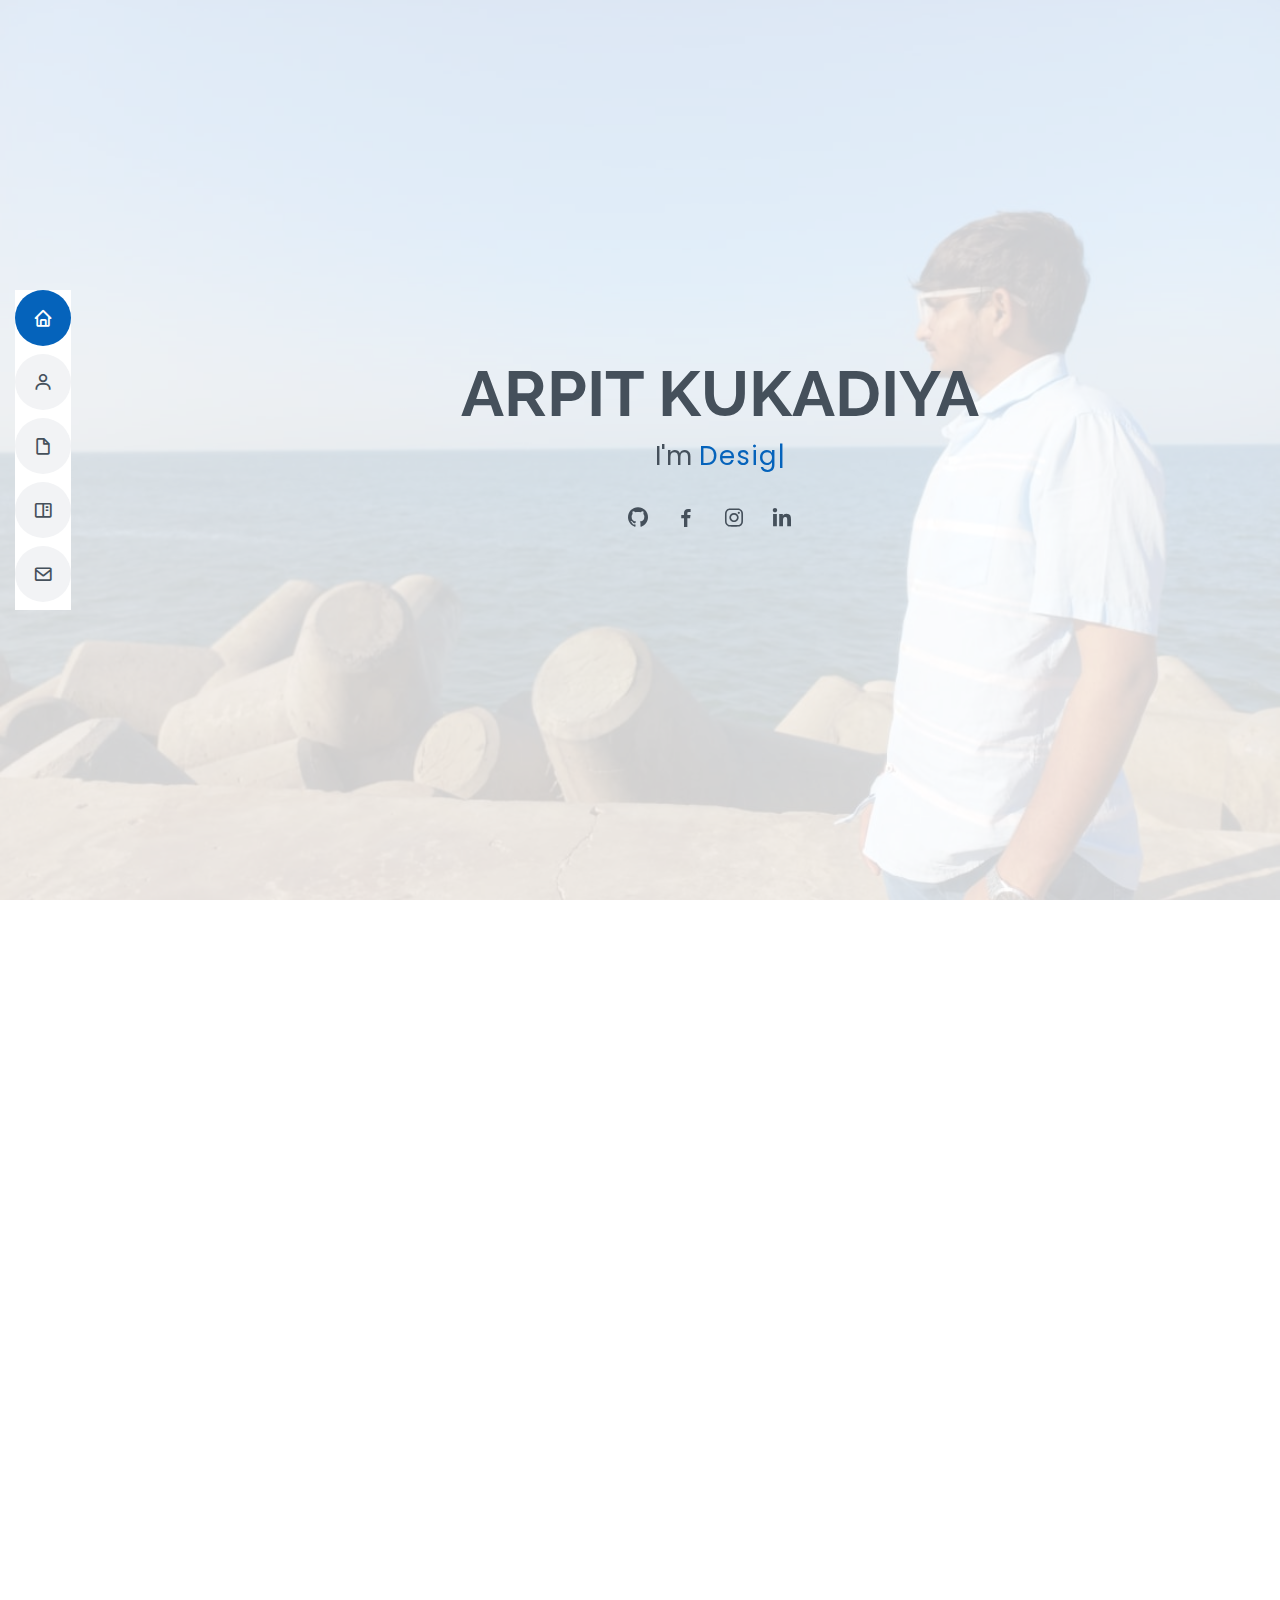
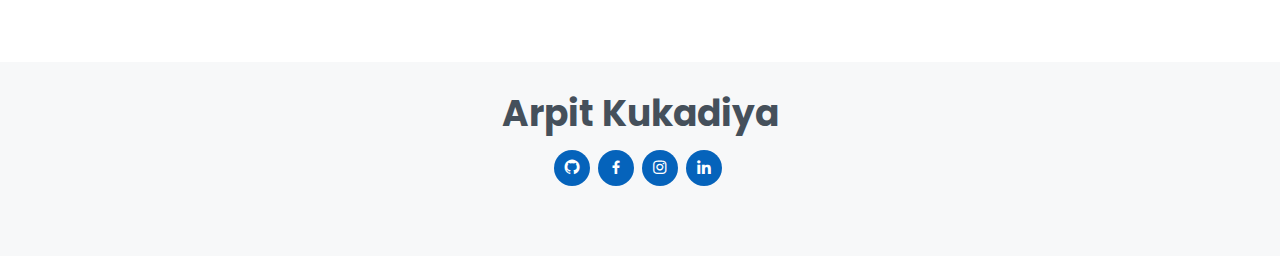
<file: index.html>
<!DOCTYPE html>
<html lang="en">



  <head>
    <!-- Existing meta tags and links -->
    
    <style>
      /* Mobile First Approach */
      
      /* Apply mobile styles by default */
      
      /* Make images responsive */
      img {
        max-width: 100%;
        height: auto;
      }
      
      /* Navbar styles */
      .navbar {
        background-color: #fff; /* Example background color */
        padding: 10px;
      }
      
      .nav-link {
        color: #333; /* Example text color */
        padding: 10px 15px;
        text-decoration: none;
      }
      
      /* Hero Section styles */
      #hero {
        background-color: #f8f9fa; /* Example background color */
        text-align: center;
        padding: 100px 0;
      }
      
      #hero h1 {
        font-size: 32px; /* Example font size */
      }
      
      /* About Section styles */
      #about {
        padding: 80px 0;
      }
      
      /* Resume Section styles */
      #resume {
        padding: 80px 0;
      }
      
      /* Skills Section styles */
      #skills {
        padding: 80px 0;
      }
      
      /* Portfolio Section styles */
      #portfolio {
        padding: 80px 0;
      }
      
      /* Contact Section styles */
      #contact {
        padding: 80px 0;
      }
      
      /* Footer styles */
      #footer {
        background-color: #333; /* Example background color */
        color: #fff; /* Example text color */
        padding: 30px 0;
        text-align: center;
      }
      
      /* Media Queries */
      
      /* Tablet and larger */
      @media (min-width: 768px) {
        /* Example styles for tablets and larger screens */
        #hero h1 {
          font-size: 48px; /* Example font size */
        }
      }
      
      /* Desktop and larger */
      @media (min-width: 992px) {
        /* Example styles for desktop and larger screens */
      }
    </style>
  
  <head>
  <!-- Existing meta tags and links -->
  
  <style>
    /* Mobile First Approach */
    
    /* Apply mobile styles by default */
    
    /* Make images responsive */
    img {
      max-width: 100%;
      height: auto;
    }
    
    /* Navbar styles */
    .navbar {
      background-color: #fff; /* Example background color */
      padding: 10px;
    }
    
    .nav-link {
      color: #333; /* Example text color */
      padding: 10px 15px;
      text-decoration: none;
    }
    
    /* Hero Section styles */
    #hero {
      background-color: #f8f9fa; /* Example background color */
      text-align: center;
      padding: 100px 0;
    }
    
    #hero h1 {
      font-size: 32px; /* Example font size */
    }
    
    /* About Section styles */
    #about {
      padding: 80px 0;
    }
    
    /* Resume Section styles */
    #resume {
      padding: 80px 0;
    }
    
    /* Skills Section styles */
    #skills {
      padding: 80px 0;
    }
    
    /* Portfolio Section styles */
    #portfolio {
      padding: 80px 0;
    }
    
    /* Contact Section styles */
    #contact {
      padding: 80px 0;
    }
    
    /* Footer styles */
    #footer {
      background-color: #333; /* Example background color */
      color: #fff; /* Example text color */
      padding: 30px 0;
      text-align: center;
    }
    
    /* Media Queries */
    
    /* Tablet and larger */
    @media (min-width: 768px) {
      /* Example styles for tablets and larger screens */
      #hero h1 {
        font-size: 48px; /* Example font size */
      }
    }
    
    /* Desktop and larger */
    @media (min-width: 992px) {
      /* Example styles for desktop and larger screens */
    }
  </style>

  <meta charset="utf-8">
  <meta content="width=device-width, initial-scale=1.0" name="viewport">

  <title>ARPIT KUKADIYA</title>
  <meta content="" name="description">
  <meta content="" name="keywords">

  <!-- Favicons -->
  <link href="assets/img/favicon.png" rel="icon">
  <link href="assets/img/apple-touch-icon.png" rel="apple-touch-icon">

  <!-- Google Fonts -->
  <link href="https://fonts.googleapis.com/css?family=Open+Sans:300,300i,400,400i,600,600i,700,700i|Raleway:300,300i,400,400i,500,500i,600,600i,700,700i|Poppins:300,300i,400,400i,500,500i,600,600i,700,700i" rel="stylesheet">

  <!-- Vendor CSS Files -->
  <link href="assets/vendor/aos/aos.css" rel="stylesheet">
  <link href="assets/vendor/bootstrap/css/bootstrap.min.css" rel="stylesheet">
  <link href="assets/vendor/bootstrap-icons/bootstrap-icons.css" rel="stylesheet">
  <link href="assets/vendor/boxicons/css/boxicons.min.css" rel="stylesheet">
  <link href="assets/vendor/glightbox/css/glightbox.min.css" rel="stylesheet">
  <link href="assets/vendor/swiper/swiper-bundle.min.css" rel="stylesheet">

  <!-- Template Main CSS File -->
  <link href="assets/css/style.css" rel="stylesheet">

</head>

<body>

  <!-- ======= Mobile nav toggle button ======= -->
  <!-- <button type="button" class="mobile-nav-toggle d-xl-none"><i class="bi bi-list mobile-nav-toggle"></i></button> -->
  <i class="bi bi-list mobile-nav-toggle d-lg-none"></i>
  <!-- ======= Header ======= -->
  <header id="header" class="d-flex flex-column justify-content-center">

    <nav id="navbar" class="navbar nav-menu">
      <ul>
        <li><a href="#hero" class="nav-link scrollto active"><i class="bx bx-home"></i> <span>Home</span></a></li>
        <li><a href="#about" class="nav-link scrollto"><i class="bx bx-user"></i> <span>About</span></a></li>
        <li><a href="#resume" class="nav-link scrollto"><i class="bx bx-file-blank"></i> <span>Resume</span></a></li>
        <li><a href="#portfolio" class="nav-link scrollto"><i class="bx bx-book-content"></i> <span>Portfolio</span></a></li>
       <li><a href="#contact" class="nav-link scrollto"><i class="bx bx-envelope"></i> <span>Contact</span></a></li>
      </ul>
    </nav><!-- .nav-menu -->

  </header><!-- End Header -->

  <!-- ======= Hero Section ======= -->
  <section id="hero" class="d-flex flex-column justify-content-center">
    <div class="container" data-aos="zoom-in" data-aos-delay="100">
      <h1>ARPIT KUKADIYA</h1>
      <p>I'm <span class="typed" data-typed-items="Designer, Developer, Freelancer, Photographer"></span></p>
      <div class="social-links">
        <a href="https://github.com/Arpitkukadiya" class="twitter"><i class="bx bxl-github"></i></a>
        <a href="https://www.facebook.com/profile.php?id=100069346480417&mibextid=eHce3h" class="facebook"><i class="bx bxl-facebook"></i></a>
        <a href="https://www.instagram.com/arpit_patel_111_?igsh=bHhpZGl2bzU5enUz/" class="instagram"><i class="bx bxl-instagram"></i></a>
        <a href="https://www.linkedin.com/in/arpit-kukadiya-943b64266?utm_source=share&utm_campaign=share_via&utm_content=profile&utm_medium=android_app/" class="linkedin"><i class="bx bxl-linkedin"></i></a>
      </div>
    </div>
  </section><!-- End Hero -->

  <main id="main">

    <!-- ======= About Section ======= -->
    <section id="about" class="about">
      <div class="container" data-aos="fade-up">

        <div class="section-title">
          <h2>About</h2>
          <p></div>

        <div class="row">
          <div class="col-lg-4">
            <img src="assets/img/profile-img.jpeg" class="img-fluid" alt="">
          </div>
          <div class="col-lg-8 pt-4 pt-lg-0 content">
            <h3>Web Developer.</h3>
            <p class="fst-italic">
                        <!--this section for about user-->
            </p>
            <div class="row">
              <div class="col-lg-6">
                <ul>
                  <li><i class="bi bi-chevron-right"></i> <strong>City:</strong> <span>Gandhinagar</span></li>
                
                  <li><i class="bi bi-chevron-right"></i> <strong>Degree:</strong> <span>BCA,(Pursuing Master)</span></li>
                </ul>
              </div>
              <div class="col-lg-6">
                <ul>
                  <li><i class="bi bi-chevron-right"></i> <strong>Email:</strong> <span>arpitkukadiya10@gmail.com</span></li>
                  <li><i class="bi bi-chevron-right"></i> <strong>Freelance:</strong> <span>Available</span></li>
                </ul>
              </div>
            </div>
            <p>
              I'm a professional Web Developer. Our Main Goal to help & Satisficed the Local & Global Clients by
                        web development solutions
                          </p>
          </div>
        </div>

      </div>
    </section><!-- End About Section -->

    <!-- ======= Skills Section ======= -->
    <section id="skills" class="skills section-bg">
      <div class="container" data-aos="fade-up">

        <div class="section-title">
          <h2>Skills</h2>
          <p>Magnam dolores commodi suscipit. Necessitatibus eius consequatur ex aliquid fuga eum quidem. Sit sint consectetur velit. Quisquam quos quisquam cupiditate. Et nemo qui impedit suscipit alias ea. Quia fugiat sit in iste officiis commodi quidem hic quas.</p>
        </div>

        <div class="row skills-content">

          <div class="col-lg-6">

            <div class="progress">
              <span class="skill">HTML <i class="val">100%</i></span>
              <div class="progress-bar-wrap">
                <div class="progress-bar" role="progressbar" aria-valuenow="100" aria-valuemin="0" aria-valuemax="100"></div>
              </div>
            </div>

            <div class="progress">
              <span class="skill">CSS <i class="val">90%</i></span>
              <div class="progress-bar-wrap">
                <div class="progress-bar" role="progressbar" aria-valuenow="90" aria-valuemin="0" aria-valuemax="100"></div>
              </div>
            </div>

            <div class="progress">
              <span class="skill">JavaScript <i class="val">70%</i></span>
              <div class="progress-bar-wrap">
                <div class="progress-bar" role="progressbar" aria-valuenow="70" aria-valuemin="0" aria-valuemax="100"></div>
              </div>
            </div>

          </div>

          <div class="col-lg-6">

            <div class="progress">
              <span class="skill">PHP <i class="val">80%</i></span>
              <div class="progress-bar-wrap">
                <div class="progress-bar" role="progressbar" aria-valuenow="80" aria-valuemin="0" aria-valuemax="100"></div>
              </div>
            </div>

            <div class="progress">
              <span class="skill">C/C++ <i class="val">90%</i></span>
              <div class="progress-bar-wrap">
                <div class="progress-bar" role="progressbar" aria-valuenow="90" aria-valuemin="0" aria-valuemax="100"></div>
              </div>
            </div>

            <div class="progress">
              <span class="skill">Photoshop <i class="val">55%</i></span>
              <div class="progress-bar-wrap">
                <div class="progress-bar" role="progressbar" aria-valuenow="55" aria-valuemin="0" aria-valuemax="100"></div>
              </div>
            </div>

          </div>

        </div>

      </div>
    </section><!-- End Skills Section -->

    <!-- ======= Resume Section ======= -->
    <section id="resume" class="resume">
      <div class="container" data-aos="fade-up">

        <div class="section-title">
          <h2>Resume</h2>
             </div>

        <div class="row">
          <div class="col-lg-6">
            <h3 class="resume-title">Sumary</h3>
            <div class="resume-item pb-0">
              <h4>Arpit Kukadiya</h4>
              <p><em>Innovative and deadline-driven designing and developing.</em></p>
              <ul>
                
                <li>+91 7862899655</li>
                <li>arpitkukadiya10@gmail.com</li>
              </ul>
            </div>

            <h3 class="resume-title">Education</h3>
            <div class="resume-item">
              <h4>MCA (Master of Computer Application)  </h4>
              <h5>2024-2026</h5>
              <p><em>ksv(LDRP)</em></p>
              <p>pursuing
              </p>
            </div>
            <div class="resume-item">
              <h4>BCA (Bachelor Computer Application)  </h4>
              <h5>2021 - 2024</h5>
              <p><em>KADI SARVA
                VISHWAVIDYALAYA, KSV</em></p>
              <p>My Bachelor Degree done in ksv</p>
              <p>A++,CGPA(9.32)</p>
            </div>
            <div class="resume-item">
              <h4> Higher Secondary Education&amp; 11th,12th</h4>
              <h5>2019 - 2021</h5>
              <p><em>KRISHNA PUBLIC
                SCHOOL</em></p>
              <p>71.23%</div>
          </div>
          <div class="col-lg-6">
            <h3 class="resume-title">Experience</h3>
            <div class="resume-item">
              <h4> graphic design </h4>
              <h5>2024 - Present</h5>
              <p><em></em></p>
              <ul>
                <li>Lead in the design, development, and implementation of the graphic, layout.</li>
                <li>Recently study on Cyber security and also networking.</li>
              </ul>
            </div>
            <div class="resume-item">
              <h4>Developer</h4>
              <h5>2021-2024</h5>
              <p><em></em></p>
              <ul>
                <li>logos, brochures, presentations, and advertisements.</li>
                <li>Managed up to 5 projects or tasks at a given time while under pressure</li>
                <li>Online food deliver,online book selling and also Robotics projects(Gas detection,Exhaust fan system)</li>
                <li>Created 10+ presentations.</li>
              </ul>
            </div>
          </div>
        </div>

      </div>
    </section><!-- End Resume Section -->

    <!-- ======= Portfolio Section ======= -->
    <section id="portfolio" class="portfolio section-bg">
      <div class="container" data-aos="fade-up">

        <div class="section-title">
          <h2>Portfolio</h2>
        </div>

        <div class="row">
          <div class="col-lg-12 d-flex justify-content-center" data-aos="fade-up" data-aos-delay="100">
            <ul id="portfolio-flters">
              <li data-filter="*" class="filter-active">Simple Fun projects</li>
           
            </ul>
          </div>
        </div>

        <div class="row portfolio-container" data-aos="fade-up" data-aos-delay="200">

          <div class="col-lg-4 col-md-6 portfolio-item filter-app">
            <div class="portfolio-wrap">
              <img src="assets/img/portfolio/Screenshot 2024-04-15 084031.png" class="img-fluid" alt="">
              <div class="portfolio-info">
                <h4>CLOCK</h4>
                <p>check time.</p>
                <div class="portfolio-links">
                  <a href="clock.html"><i class="bx bx-link"></i></a>
                </div>
              </div>
            </div>
          </div>

          <div class="col-lg-4 col-md-6 portfolio-item filter-web">
            <div class="portfolio-wrap">
              <img src="assets/img/portfolio/Screenshot 2024-04-15 084109.png" class="img-fluid" alt="">
              <div class="portfolio-info">
                <h4>Generate password</h4>
                <p>make a storng password</p>
                <div class="portfolio-links">
                   <a href="password.html"><i class="bx bx-link"></i></a>
                </div>
              </div>
            </div>
          </div>
          
          <div class="col-lg-4 col-md-6 portfolio-item filter-web">
            <div class="portfolio-wrap">
              <img src="assets/img/portfolio/Screenshot 2024-07-31 122806.png" class="img-fluid" alt="">
              <div class="portfolio-info">
                <h4>Wather </h4>
                <p>show your area wather</p>
                <div class="portfolio-links">
                   <a href="wather.html"><i class="bx bx-link"></i></a>
                </div>
              </div>
            </div>
          </div>
          
          <div class="col-lg-4 col-md-6 portfolio-item filter-app">
            <div class="portfolio-wrap">
              <img src="order/a1.png" class="img-fluid" alt="">
              <div class="portfolio-info">
                <h4>test the food by...</h4>
                <p>order plz</p>
                <div class="portfolio-links">
                  <a href="order/index1.html" ><i class="bx bx-link"></i></a>
                </div>
              </div>
            </div>
          </div>

          
          <div class="col-lg-4 col-md-6 portfolio-item filter-app">
            <div class="portfolio-wrap">
              <img src="assets/img/portfolio/Screenshot 2024-07-31 222036.png" class="img-fluid" alt="">
              <div class="portfolio-info">
                <h4>you mast try this game for time pass</h4>
                <p>play game</p>
                <div class="portfolio-links">
                  <a href="game.html" ><i class="bx bx-link"></i></a>
                </div>
              </div>
            </div>
          </div>
          <div class="col-lg-4 col-md-6 portfolio-item filter-web">
            <div class="portfolio-wrap">
              <img src="assets/img/portfolio/Screenshot 2024-04-15 084058.png" class="img-fluid" alt="">
              <div class="portfolio-info">
                <h4>convert file in to QR</h4>
                <p>QR</p>
                <div class="portfolio-links">
                  <a href="qr.html"><i class="bx bx-link"></i></a>
                </div>
              </div>
            </div>
          </div>

          <!--div class="col-lg-4 col-md-6 portfolio-item filter-web">
            <div class="portfolio-wrap">
              <img src="assets/img/portfolio/Screenshot 2024-04-15 084058.png" class="img-fluid" alt="">
              <div class="portfolio-info">
                <h4>convert file in to QR</h4>
                <p>QR</p>
                <div class="portfolio-links">
                  <a href="qr.html"><i class="bx bx-link"></i></a>
                </div>
              </div>
            </div>
          </div-->
         
        </div>

      </div>
    </section><!-- End Portfolio Section -->


    <!-- ======= Contact Section ======= -->
    <section id="contact" class="contact">
      <div class="container" data-aos="fade-up">

        <div class="section-title">
          <h2>Contact</h2>
        </div>

        <div class="row mt-1">

          <div class="col-lg-4">
            <div class="info">
              <div class="address">
                <i class="bi bi-geo-alt"></i>
                <h4>Location:</h4>
                <p>Gandhinagar</p>
              </div>

              <div class="email">
                <i class="bi bi-envelope"></i>
                <h4>Email:</h4>
                <p>arpitkukadiya10@gmail.com</p>
              </div>

              <div class="phone">
                <i class="bi bi-phone"></i>
                <h4>Call:</h4>
                <p>+91 7862899655</p>
              </div>

            </div>

          </div>

          <div class="col-lg-8 mt-5 mt-lg-0">

            <form action="https://api.web3forms.com/submit" method="POST" >
              <input type="hidden" name="access_key" value="b1311ffb-e2b9-4870-973f-c052bc44ba6b">

              <div class="row">
                <div class="col-md-6 form-group">
                  
                    
      
                  <input type="text" name="name" class="form-control" id="name" placeholder="Your name" required>
                </div>
                <div class="col-md-6 form-group mt-3 mt-md-0">
                  <input type="email" class="form-control" name="email" id="email" placeholder="Your Email Address" required>
                </div>
              </div>
              <div class="form-group mt-3">
                <input type="text" class="form-control" name="subject" id="subject" placeholder="Type your subject line" required>
              </div>
              <div class="form-group mt-3">
                <textarea class="form-control" name="message" rows="5" placeholder="message" required></textarea>
              </div>
              <div class="text-center"><button type="submit" name="send" id="contact-submit">Send Message</button></div>
            </form>

          </div>

        </div>

      </div>

        
          </div>

        </div>

      </div>
    </section><!-- End Contact Section -->

  </main><!-- End #main -->

  <!-- ======= Footer ======= -->
  <footer id="footer">
    <div class="container">
      <h3>Arpit Kukadiya</h3>
      <div class="social-links">
        <a href="https://github.com/Arpitkukadiya" class="twitter"><i class="bx bxl-github"></i></a>
        <a href="https://www.facebook.com/profile.php?id=100069346480417&mibextid=eHce3h" class="facebook"><i class="bx bxl-facebook"></i></a>
        <a href="https://www.instagram.com/arpit_patel_111_?igsh=bHhpZGl2bzU5enUz/" class="instagram"><i class="bx bxl-instagram"></i></a>
        <a href="https://www.linkedin.com/in/arpit-kukadiya-943b64266?utm_source=share&utm_campaign=share_via&utm_content=profile&utm_medium=android_app/" class="linkedin"><i class="bx bxl-linkedin"></i></a>
     
      </div>
     
      <div class="credits">
        </div>
    </div>
  </footer><!-- End Footer -->

  <div id="preloader"></div>
  <a href="#" class="back-to-top d-flex align-items-center justify-content-center"><i class="bi bi-arrow-up-short"></i></a>

  <!-- Vendor JS Files -->
  <script src="assets/vendor/purecounter/purecounter_vanilla.js"></script>
  <script src="assets/vendor/aos/aos.js"></script>
  <script src="assets/vendor/bootstrap/js/bootstrap.bundle.min.js"></script>
  <script src="assets/vendor/glightbox/js/glightbox.min.js"></script>
  <script src="assets/vendor/isotope-layout/isotope.pkgd.min.js"></script>
  <script src="assets/vendor/swiper/swiper-bundle.min.js"></script>
  <script src="assets/vendor/typed.js/typed.umd.js"></script>
  <script src="assets/vendor/waypoints/noframework.waypoints.js"></script>
  <script src="assets/vendor/php-email-form/validate.js"></script>

  <!-- Template Main JS File -->
  <script src="assets/js/main.js"></script>

</body>

</html>
</file>
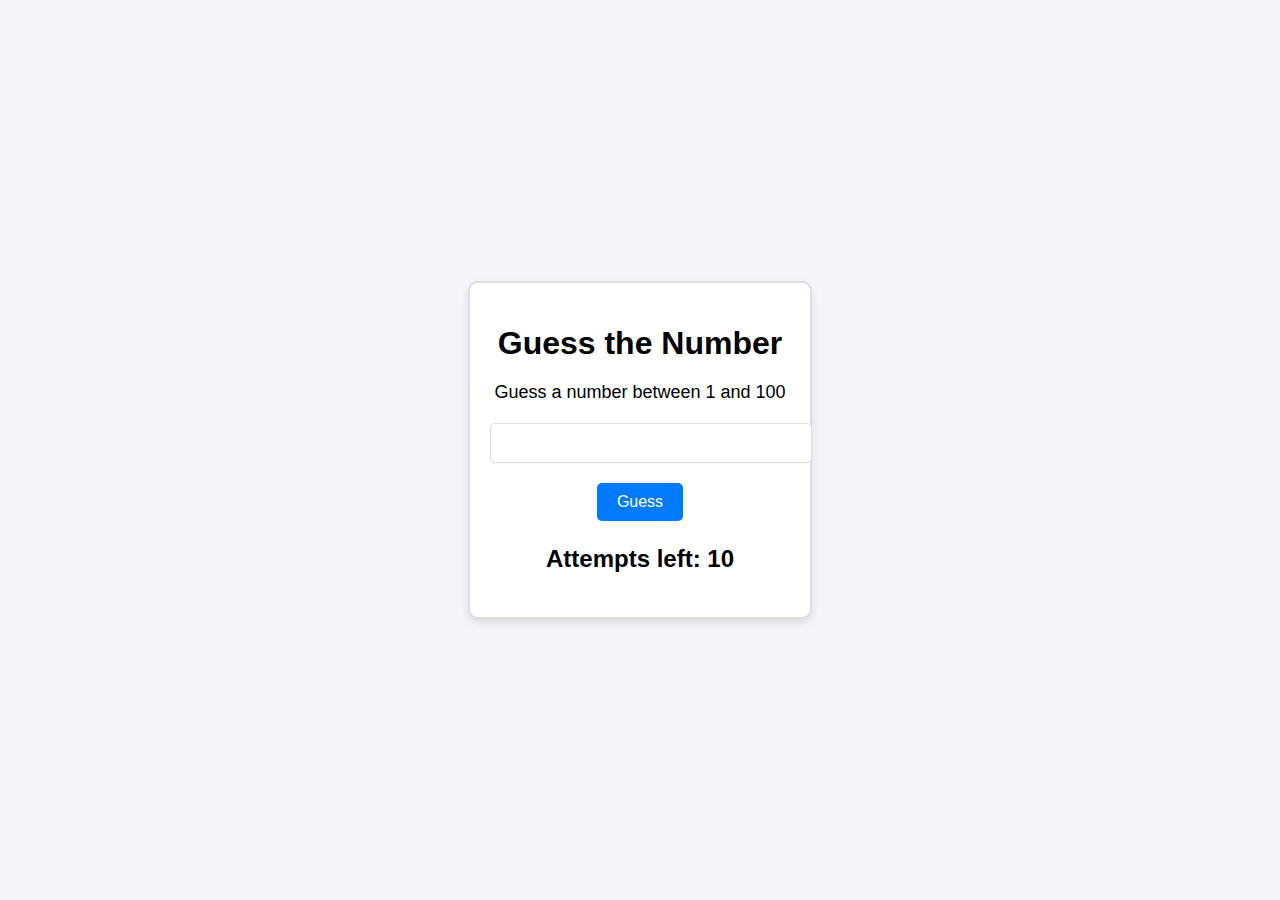
<file: game.html>
<!DOCTYPE html>
<html lang="en">
<head>
    <meta charset="UTF-8">
    <meta name="viewport" content="width=device-width, initial-scale=1.0">
    <title>Guess the Number Game</title>
    <style>
        body {
            display: flex;
            justify-content: center;
            align-items: center;
            height: 100vh;
            background-color: #f4f4f9;
            font-family: Arial, sans-serif;
            margin: 0;
        }
        .game-container {
            text-align: center;
            background-color: #fff;
            border: 2px solid #ddd;
            border-radius: 10px;
            padding: 20px;
            box-shadow: 0 4px 8px rgba(0, 0, 0, 0.1);
            width: 300px;
        }
        h1 {
            margin-bottom: 20px;
        }
        .input-container {
            margin-bottom: 20px;
        }
        input[type="number"] {
            width: 100%;
            padding: 10px;
            border: 1px solid #ddd;
            border-radius: 5px;
            font-size: 16px;
        }
        button {
            background-color: #007bff;
            color: white;
            border: none;
            border-radius: 5px;
            padding: 10px 20px;
            font-size: 16px;
            cursor: pointer;
            outline: none;
        }
        button:hover {
            background-color: #0056b3;
        }
        .message {
            margin-bottom: 20px;
            font-size: 18px;
        }
        .score {
            font-size: 24px;
            font-weight: bold;
        }
    </style>
</head>
<body>
    <div class="game-container">
        <h1>Guess the Number</h1>
        <p class="message" id="message">Guess a number between 1 and 100</p>
        <div class="input-container">
            <input type="number" id="guessInput" min="1" max="100">
        </div>
        <button id="guessButton">Guess</button>
        <p class="score" id="score">Attempts left: <span id="attempts">10</span></p>
        <p class="message" id="resultMessage"></p>
    </div>

    <script>
        const guessButton = document.getElementById('guessButton');
        const guessInput = document.getElementById('guessInput');
        const message = document.getElementById('message');
        const score = document.getElementById('score');
        const attemptsLeft = document.getElementById('attempts');
        const resultMessage = document.getElementById('resultMessage');

        const targetNumber = Math.floor(Math.random() * 100) + 1;
        let attempts = 10;

        guessButton.addEventListener('click', () => {
            const guess = parseInt(guessInput.value);

            if (isNaN(guess) || guess < 1 || guess > 100) {
                message.textContent = 'Please enter a valid number between 1 and 100.';
                return;
            }

            attempts--;
            attemptsLeft.textContent = attempts;

            if (guess === targetNumber) {
                resultMessage.textContent = `Congratulations! You guessed the number ${targetNumber} correctly!`;
                guessButton.disabled = true;
            } else if (attempts === 0) {
                resultMessage.textContent = `Game Over! The correct number was ${targetNumber}.`;
                guessButton.disabled = true;
            } else {
                message.textContent = guess < targetNumber ? 'Too low! Try again.' : 'Too high! Try again.';
            }

            if (attempts === 0 || guess === targetNumber) {
                guessInput.disabled = true;
                guessButton.disabled = true;
            }
        });
    </script>
</body>
</html>
</file>
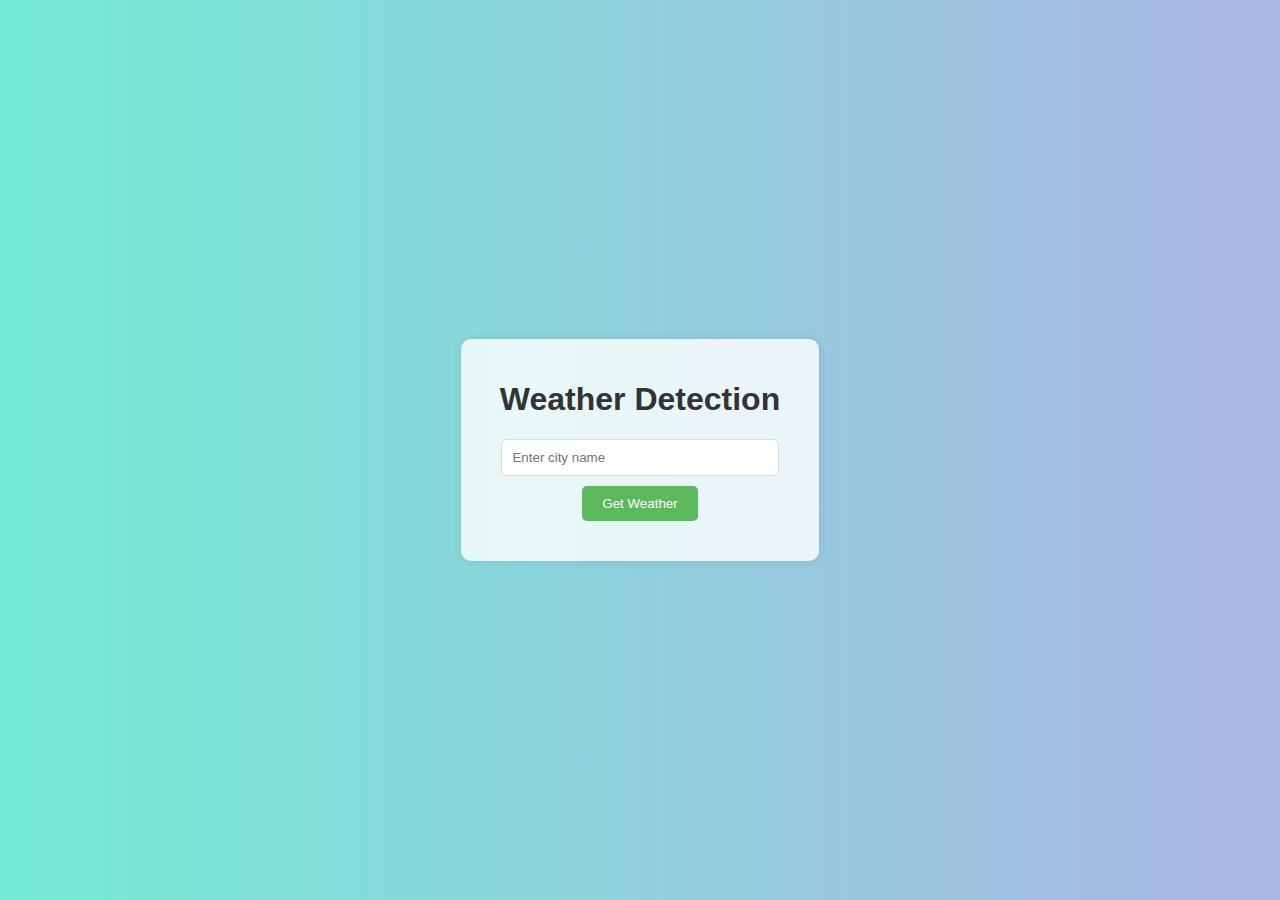
<file: wather.html>
<!DOCTYPE html>
<html lang="en">
<head>
    <meta charset="UTF-8">
    <meta name="viewport" content="width=device-width, initial-scale=1.0">
    <title>Weather Detection</title>
    <style>
        body {
            font-family: Arial, sans-serif;
            display: flex;
            justify-content: center;
            align-items: center;
            height: 100vh;
            margin: 0;
            background: linear-gradient(to right, #74ebd5, #acb6e5);
            color: #333;
        }
        .container {
            text-align: center;
            padding: 20px;
            background: rgba(255, 255, 255, 0.8);
            border-radius: 10px;
            box-shadow: 0 0 10px rgba(0, 0, 0, 0.1);
        }
        input[type="text"] {
            padding: 10px;
            width: 80%;
            border: 1px solid #ddd;
            border-radius: 5px;
            margin-bottom: 10px;
        }
        button {
            padding: 10px 20px;
            border: none;
            border-radius: 5px;
            background-color: #5cb85c;
            color: white;
            cursor: pointer;
        }
        button:hover {
            background-color: #4cae4c;
        }
        .weather-info {
            margin-top: 20px;
        }
        .weather-info h2 {
            margin: 0;
            font-size: 24px;
        }
        .weather-info p {
            margin: 5px 0;
            font-size: 18px;
        }
    </style>
</head>
<body>
    <div class="container">
        <h1>Weather Detection</h1>
        <input type="text" id="cityInput" placeholder="Enter city name">
        <button onclick="getWeather()">Get Weather</button>
        <div class="weather-info" id="weatherInfo"></div>
    </div>

    <script>
        async function getWeather() {
            const city = document.getElementById('cityInput').value;
            const apiKey = '396aa79430391c5a544edb385d813ba2'; // Your OpenWeatherMap API key
            const url = `https://api.openweathermap.org/data/2.5/weather?q=${city},IN&appid=${apiKey}&units=metric`;

            try {
                const response = await fetch(url);
                const data = await response.json();

                if (data.cod === 200) {
                    const weatherInfo = `
                        <h2>Weather in ${data.name}, ${data.sys.country}</h2>
                        <p><strong>Temperature:</strong> ${data.main.temp} °C</p>
                        <p><strong>Weather:</strong> ${data.weather[0].description}</p>
                        <p><strong>Humidity:</strong> ${data.main.humidity}%</p>
                        <p><strong>Wind Speed:</strong> ${data.wind.speed} m/s</p>
                    `;
                    document.getElementById('weatherInfo').innerHTML = weatherInfo;
                } else {
                    document.getElementById('weatherInfo').innerHTML = `<p>${data.message}</p>`;
                }
            } catch (error) {
                document.getElementById('weatherInfo').innerHTML = `<p>Failed to fetch weather data. Please try again later.</p>`;
            }
        }
    </script>
</body>
</html>
</file>
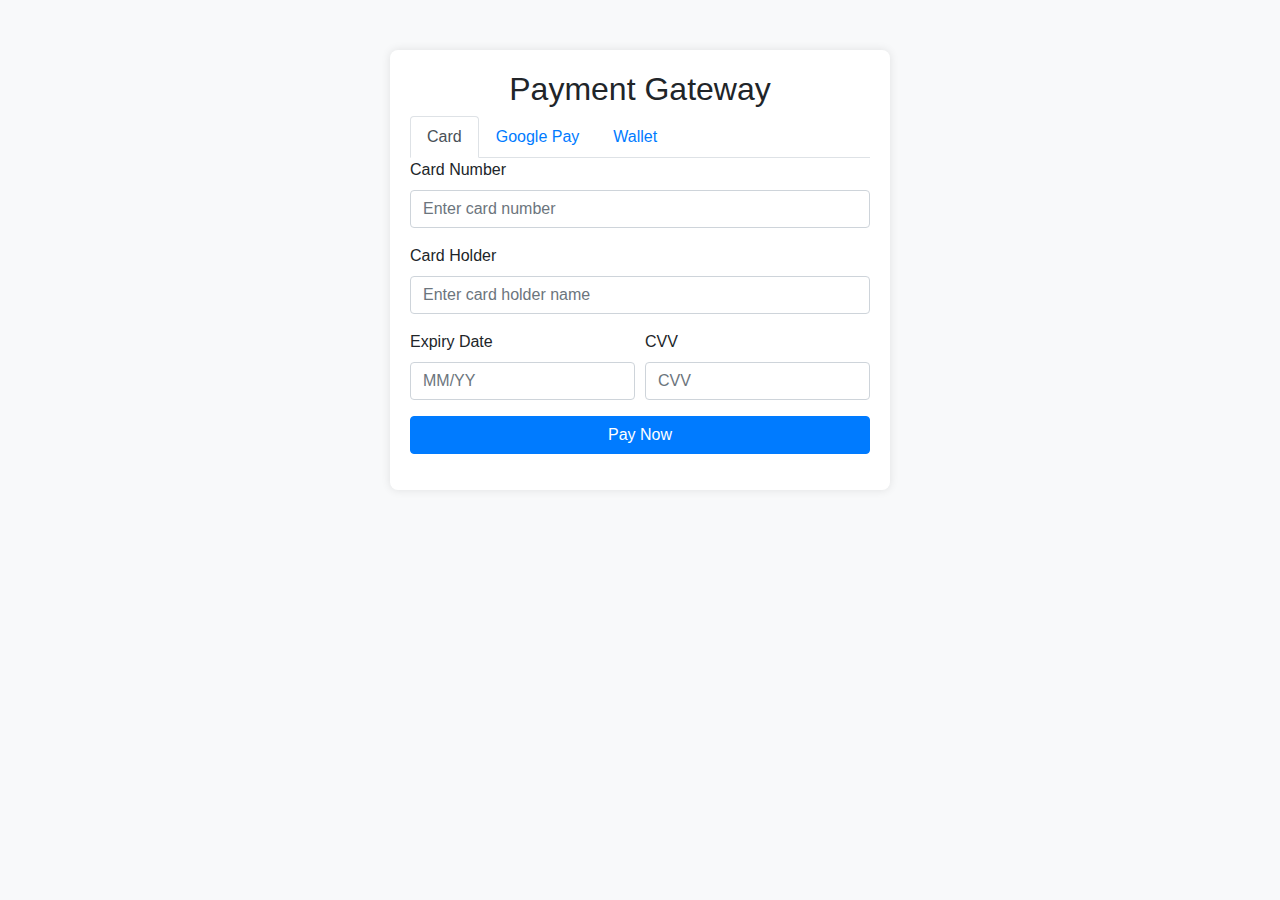
<file: order/payment.html>
<!DOCTYPE html>
<html lang="en">
<head>
    <meta charset="UTF-8">
    <meta name="viewport" content="width=device-width, initial-scale=1.0">
    <title>Fake Payment Gateway</title>
    <!-- Bootstrap CSS -->
    <link href="https://stackpath.bootstrapcdn.com/bootstrap/4.5.2/css/bootstrap.min.css" rel="stylesheet">
    <style>
        body {
            background-color: #f8f9fa;
        }
        .payment-form {
            max-width: 500px;
            margin: 50px auto;
            padding: 20px;
            background: #fff;
            border-radius: 8px;
            box-shadow: 0 0 10px rgba(0,0,0,0.1);
        }
    </style>
</head>
<body>
    <div class="container">
        <div class="payment-form">
            <h2 class="text-center">Payment Gateway</h2>
            <ul class="nav nav-tabs" id="paymentTabs" role="tablist">
                <li class="nav-item">
                    <a class="nav-link active" id="card-tab" data-toggle="tab" href="#card" role="tab" aria-controls="card" aria-selected="true">Card</a>
                </li>
                <li class="nav-item">
                    <a class="nav-link" id="gpay-tab" data-toggle="tab" href="#gpay" role="tab" aria-controls="gpay" aria-selected="false">Google Pay</a>
                </li>
                <li class="nav-item">
                    <a class="nav-link" id="wallet-tab" data-toggle="tab" href="#wallet" role="tab" aria-controls="wallet" aria-selected="false">Wallet</a>
                </li>
            </ul>
            <div class="tab-content" id="paymentTabsContent">
                <!-- Card Payment Form -->
                <div class="tab-pane fade show active" id="card" role="tabpanel" aria-labelledby="card-tab">
                    <form id="card-form">
                        <div class="form-group">
                            <label for="cardNumber">Card Number</label>
                            <input type="text" class="form-control" id="cardNumber" placeholder="Enter card number" required>
                        </div>
                        <div class="form-group">
                            <label for="cardHolder">Card Holder</label>
                            <input type="text" class="form-control" id="cardHolder" placeholder="Enter card holder name" required>
                        </div>
                        <div class="form-row">
                            <div class="form-group col-md-6">
                                <label for="expiryDate">Expiry Date</label>
                                <input type="text" class="form-control" id="expiryDate" placeholder="MM/YY" required>
                            </div>
                            <div class="form-group col-md-6">
                                <label for="cvv">CVV</label>
                                <input type="text" class="form-control" id="cvv" placeholder="CVV" required>
                            </div>
                        </div>
                        <button type="submit" class="btn btn-primary btn-block">Pay Now</button>
                    </form>
                </div>
                <!-- Google Pay Form -->
                <div class="tab-pane fade" id="gpay" role="tabpanel" aria-labelledby="gpay-tab">
                    <form id="gpay-form">
                        <div class="form-group">
                            <label for="gpay-email">Google Pay Email</label>
                            <input type="email" class="form-control" id="gpay-email" placeholder="Enter Google Pay email" required>
                        </div>
                        <button type="submit" class="btn btn-primary btn-block">Pay with Google Pay</button>
                    </form>
                </div>
                <!-- Wallet Payment Form -->
                <div class="tab-pane fade" id="wallet" role="tabpanel" aria-labelledby="wallet-tab">
                    <form id="wallet-form">
                        <div class="form-group">
                            <label for="wallet-id">Wallet ID</label>
                            <input type="text" class="form-control" id="wallet-id" placeholder="Enter wallet ID" required>
                        </div>
                        <button type="submit" class="btn btn-primary btn-block">Pay with Wallet</button>
                    </form>
                </div>
            </div>
            <div id="message" class="mt-3 text-center"></div>
        </div>
    </div>

    <!-- jQuery and Bootstrap JS -->
    <script src="https://code.jquery.com/jquery-3.5.1.slim.min.js"></script>
    <script src="https://cdn.jsdelivr.net/npm/@popperjs/core@2.5.4/dist/umd/popper.min.js"></script>
    <script src="https://stackpath.bootstrapcdn.com/bootstrap/4.5.2/js/bootstrap.min.js"></script>
    <script>
        document.getElementById('card-form').addEventListener('submit', function(event) {
            event.preventDefault();
            // Simulate API call
            setTimeout(() => {
                document.getElementById('message').innerHTML = '<div class="alert alert-success">Card payment processed successfully!</div>';
            }, 1000);
        });

        document.getElementById('gpay-form').addEventListener('submit', function(event) {
            event.preventDefault();
            // Simulate API call
            setTimeout(() => {
                document.getElementById('message').innerHTML = '<div class="alert alert-success">Google Pay payment processed successfully!</div>';
            }, 1000);
        });

        document.getElementById('wallet-form').addEventListener('submit', function(event) {
            event.preventDefault();
            // Simulate API call
            setTimeout(() => {
                document.getElementById('message').innerHTML = '<div class="alert alert-success">Wallet payment processed successfully!</div>';
            }, 1000);
        });
    </script>
</body>
</html>
</file>
<file: assets/css/style.css>
/**
* Template Name: MyResume
* Template URL: https://bootstrapmade.com/free-html-bootstrap-template-my-resume/
* Updated: Mar 17 2024 with Bootstrap v5.3.3
* Author: BootstrapMade.com
* License: https://bootstrapmade.com/license/
*/

/*--------------------------------------------------------------
# General
--------------------------------------------------------------*/
body {
  font-family: "Open Sans", sans-serif;
  color: #272829;
}

a {
  color: #0563bb;
  text-decoration: none;
}

a:hover {
  color: #067ded;
  text-decoration: none;
}

h1,
h2,
h3,
h4,
h5,
h6 {
  font-family: "Raleway", sans-serif;
}

/*--------------------------------------------------------------
# Back to top button
--------------------------------------------------------------*/
.back-to-top {
  position: fixed;
  visibility: hidden;
  opacity: 0;
  right: 15px;
  bottom: 15px;
  z-index: 996;
  background: #0563bb;
  width: 40px;
  height: 40px;
  border-radius: 50px;
  transition: all 0.4s;
}

.back-to-top i {
  font-size: 28px;
  color: #fff;
  line-height: 0;
}

.back-to-top:hover {
  background: #0678e3;
  color: #fff;
}

.back-to-top.active {
  visibility: visible;
  opacity: 1;
}

/*--------------------------------------------------------------
# Preloader
--------------------------------------------------------------*/
#preloader {
  position: fixed;
  top: 0;
  left: 0;
  right: 0;
  bottom: 0;
  z-index: 9999;
  overflow: hidden;
  background: #fff;
}

#preloader:before {
  content: "";
  position: fixed;
  top: calc(50% - 30px);
  left: calc(50% - 30px);
  border: 6px solid #0563bb;
  border-top-color: #fff;
  border-bottom-color: #fff;
  border-radius: 50%;
  width: 60px;
  height: 60px;
  animation: animate-preloader 1s linear infinite;
}

@keyframes animate-preloader {
  0% {
    transform: rotate(0deg);
  }

  100% {
    transform: rotate(360deg);
  }
}

/*--------------------------------------------------------------
# Disable aos animation delay on mobile devices
--------------------------------------------------------------*/
@media screen and (max-width: 768px) {
  [data-aos-delay] {
    transition-delay: 0 !important;
  }
}

/*--------------------------------------------------------------
# Header
--------------------------------------------------------------*/
#header {
  position: fixed;
  top: 0;
  left: 0;
  bottom: 0;
  z-index: 9997;
  transition: all 0.5s;
  padding: 15px;
  overflow-y: auto;
}

@media (max-width: 991px) {
  #header {
    width: 300px;
    background: #fff;
    border-right: 1px solid #e6e9ec;
    left: -300px;
  }
}

@media (min-width: 991px) {
  #main {
    margin-left: 100px;
  }
}

/*--------------------------------------------------------------
# Navigation Menu
--------------------------------------------------------------*/
/**
* Desktop Navigation 
*/
.nav-menu {
  padding: 0;
  display: block;
}

.nav-menu * {
  margin: 0;
  padding: 0;
  list-style: none;
}

.nav-menu>ul>li {
  position: relative;
  white-space: nowrap;
}

.nav-menu a,
.nav-menu a:focus {
  display: flex;
  align-items: center;
  color: #45505b;
  padding: 10px 18px;
  margin-bottom: 8px;
  transition: 0.3s;
  font-size: 15px;
  border-radius: 50px;
  background: #f2f3f5;
  height: 56px;
  width: 100%;
  overflow: hidden;
  transition: 0.3s;
}

.nav-menu a i,
.nav-menu a:focus i {
  font-size: 20px;
}

.nav-menu a span,
.nav-menu a:focus span {
  padding: 0 5px 0 7px;
  color: #45505b;
}

@media (min-width: 992px) {

  .nav-menu a,
  .nav-menu a:focus {
    width: 56px;
  }

  .nav-menu a span,
  .nav-menu a:focus span {
    display: none;
    color: #fff;
  }
}

.nav-menu a:hover,
.nav-menu .active,
.nav-menu .active:focus,
.nav-menu li:hover>a {
  color: #fff;
  background: #0563bb;
}

.nav-menu a:hover span,
.nav-menu .active span,
.nav-menu .active:focus span,
.nav-menu li:hover>a span {
  color: #fff;
}

.nav-menu a:hover,
.nav-menu li:hover>a {
  width: 100%;
  color: #fff;
}

.nav-menu a:hover span,
.nav-menu li:hover>a span {
  display: block;
}

/**
* Mobile Navigation 
*/
.mobile-nav-toggle {
  position: fixed;
  right: 10px;
  top: 10px;
  z-index: 9998;
  border: 0;
  background: none;
  font-size: 28px;
  transition: all 0.4s;
  outline: none !important;
  line-height: 0;
  cursor: pointer;
  border-radius: 50px;
  padding: 5px;
}

.mobile-nav-toggle i {
  color: #45505b;
}

.mobile-nav-active {
  overflow: hidden;
}

.mobile-nav-active #header {
  left: 0;
}

.mobile-nav-active .mobile-nav-toggle {
  color: #fff;
  background-color: #0563bb;
}

/*--------------------------------------------------------------
# Hero Section
--------------------------------------------------------------*/
#hero {
  width: 100%;
  height: 100vh;
  background: url("../img/hero-bg.jpg") top right no-repeat;
  background-size: cover;
  position: relative;
}

@media (min-width: 992px) {
  #hero {
    padding-left: 160px;
  }
}

#hero:before {
  content: "";
  background: rgba(255, 255, 255, 0.8);
  position: absolute;
  bottom: 0;
  top: 0;
  left: 0;
  right: 0;
}

#hero h1 {
  margin: 0;
  font-size: 64px;
  font-weight: 700;
  line-height: 56px;
  color: #45505b;
}

#hero p {
  color: #45505b;
  margin: 15px 0 0 0;
  font-size: 26px;
  font-family: "Poppins", sans-serif;
}

#hero p span {
  color: #0563bb;
  letter-spacing: 1px;
}

#hero .social-links {
  margin-top: 30px;
}

#hero .social-links a {
  font-size: 24px;
  display: inline-block;
  color: #45505b;
  line-height: 1;
  margin-right: 20px;
  transition: 0.3s;
}

#hero .social-links a:hover {
  color: #0563bb;
}

@media (max-width: 992px) {
  #hero {
    text-align: center;
  }

  #hero h1 {
    font-size: 32px;
    line-height: 36px;
  }

  #hero p {
    margin-top: 10px;
    font-size: 20px;
    line-height: 24px;
  }
}

/*--------------------------------------------------------------
# Sections General
--------------------------------------------------------------*/
section {
  padding: 60px 0;
  overflow: hidden;
}

.section-title {
  text-align: center;
  padding-bottom: 30px;
}

.section-title h2 {
  font-size: 32px;
  font-weight: bold;
  text-transform: uppercase;
  margin-bottom: 20px;
  padding-bottom: 20px;
  position: relative;
  color: #45505b;
}

.section-title h2::before {
  content: "";
  position: absolute;
  display: block;
  width: 120px;
  height: 1px;
  background: #ddd;
  bottom: 1px;
  left: calc(50% - 60px);
}

.section-title h2::after {
  content: "";
  position: absolute;
  display: block;
  width: 40px;
  height: 3px;
  background: #0563bb;
  bottom: 0;
  left: calc(50% - 20px);
}

.section-title p {
  margin-bottom: 0;
}

/*--------------------------------------------------------------
# About
--------------------------------------------------------------*/
.about .content h3 {
  font-weight: 700;
  font-size: 26px;
  color: #728394;
}

.about .content ul {
  list-style: none;
  padding: 0;
}

.about .content ul li {
  margin-bottom: 20px;
  display: flex;
  align-items: center;
}

.about .content ul strong {
  margin-right: 10px;
}

.about .content ul i {
  font-size: 16px;
  margin-right: 5px;
  color: #0563bb;
  line-height: 0;
}

.about .content p:last-child {
  margin-bottom: 0;
}

/*--------------------------------------------------------------
# Facts
--------------------------------------------------------------*/
.facts .count-box {
  padding: 30px 30px 25px 30px;
  margin-top: 30px;
  width: 100%;
  position: relative;
  text-align: center;
  background: #fff;
}

.facts .count-box i {
  position: absolute;
  top: -25px;
  left: 50%;
  transform: translateX(-50%);
  font-size: 24px;
  background: #0563bb;
  color: #fff;
  border-radius: 50px;
  display: inline-flex;
  align-items: center;
  justify-content: center;
  width: 48px;
  height: 48px;
}

.facts .count-box span {
  font-size: 36px;
  display: block;
  font-weight: 600;
  color: #011426;
}

.facts .count-box p {
  padding: 0;
  margin: 0;
  font-family: "Raleway", sans-serif;
  font-size: 14px;
}

/*--------------------------------------------------------------
# Akills
--------------------------------------------------------------*/
.skills .progress {
  height: 60px;
  display: block;
  background: none;
  border-radius: 0;
}

.skills .progress .skill {
  padding: 10px 0;
  margin: 0;
  text-transform: uppercase;
  display: block;
  font-weight: 600;
  font-family: "Poppins", sans-serif;
  color: #45505b;
}

.skills .progress .skill .val {
  float: right;
  font-style: normal;
}

.skills .progress-bar-wrap {
  background: #f2f3f5;
}

.skills .progress-bar {
  width: 1px;
  height: 10px;
  transition: 0.9s;
  background-color: #0563bb;
}

/*--------------------------------------------------------------
# Resume
--------------------------------------------------------------*/
.resume .resume-title {
  font-size: 26px;
  font-weight: 700;
  margin-top: 20px;
  margin-bottom: 20px;
  color: #45505b;
}

.resume .resume-item {
  padding: 0 0 20px 20px;
  margin-top: -2px;
  border-left: 2px solid #0563bb;
  position: relative;
}

.resume .resume-item h4 {
  line-height: 18px;
  font-size: 18px;
  font-weight: 600;
  text-transform: uppercase;
  font-family: "Poppins", sans-serif;
  color: #0563bb;
  margin-bottom: 10px;
}

.resume .resume-item h5 {
  font-size: 16px;
  background: #f7f8f9;
  padding: 5px 15px;
  display: inline-block;
  font-weight: 600;
  margin-bottom: 10px;
}

.resume .resume-item ul {
  padding-left: 20px;
}

.resume .resume-item ul li {
  padding-bottom: 10px;
}

.resume .resume-item:last-child {
  padding-bottom: 0;
}

.resume .resume-item::before {
  content: "";
  position: absolute;
  width: 16px;
  height: 16px;
  border-radius: 50px;
  left: -9px;
  top: 0;
  background: #fff;
  border: 2px solid #0563bb;
}

/*--------------------------------------------------------------
# Portfolio
--------------------------------------------------------------*/
.portfolio .portfolio-item {
  margin-bottom: 30px;
}

.portfolio #portfolio-flters {
  padding: 0;
  margin: 0 auto 25px auto;
  list-style: none;
  text-align: center;
  background: #fff;
  border-radius: 50px;
  padding: 2px 15px;
}

.portfolio #portfolio-flters li {
  cursor: pointer;
  display: inline-block;
  padding: 10px 15px;
  font-size: 14px;
  font-weight: 600;
  line-height: 1;
  text-transform: uppercase;
  color: #272829;
  margin-bottom: 5px;
  transition: all 0.3s ease-in-out;
}

.portfolio #portfolio-flters li:hover,
.portfolio #portfolio-flters li.filter-active {
  color: #0563bb;
}

.portfolio #portfolio-flters li:last-child {
  margin-right: 0;
}

.portfolio .portfolio-wrap {
  transition: 0.3s;
  position: relative;
  overflow: hidden;
  z-index: 1;
  background: rgba(69, 80, 91, 0.8);
}

.portfolio .portfolio-wrap::before {
  content: "";
  background: rgba(255, 255, 255, 0.7);
  position: absolute;
  left: 30px;
  right: 30px;
  top: 30px;
  bottom: 30px;
  transition: all ease-in-out 0.3s;
  z-index: 2;
  opacity: 0;
}

.portfolio .portfolio-wrap .portfolio-info {
  opacity: 0;
  position: absolute;
  top: 0;
  left: 0;
  right: 0;
  bottom: 0;
  text-align: center;
  z-index: 3;
  transition: all ease-in-out 0.3s;
  display: flex;
  flex-direction: column;
  justify-content: center;
  align-items: center;
}

.portfolio .portfolio-wrap .portfolio-info::before {
  display: block;
  content: "";
  width: 48px;
  height: 48px;
  position: absolute;
  top: 35px;
  left: 35px;
  border-top: 3px solid #d7dce1;
  border-left: 3px solid #d7dce1;
  transition: all 0.5s ease 0s;
  z-index: 9994;
}

.portfolio .portfolio-wrap .portfolio-info::after {
  display: block;
  content: "";
  width: 48px;
  height: 48px;
  position: absolute;
  bottom: 35px;
  right: 35px;
  border-bottom: 3px solid #d7dce1;
  border-right: 3px solid #d7dce1;
  transition: all 0.5s ease 0s;
  z-index: 9994;
}

.portfolio .portfolio-wrap .portfolio-info h4 {
  font-size: 20px;
  color: #45505b;
  font-weight: 600;
}

.portfolio .portfolio-wrap .portfolio-info p {
  color: #45505b;
  font-size: 14px;
  text-transform: uppercase;
  padding: 0;
  margin: 0;
}

.portfolio .portfolio-wrap .portfolio-links {
  text-align: center;
  z-index: 4;
}

.portfolio .portfolio-wrap .portfolio-links a {
  color: #45505b;
  margin: 0 2px;
  font-size: 28px;
  display: inline-block;
  transition: 0.3s;
}

.portfolio .portfolio-wrap .portfolio-links a:hover {
  color: #148af9;
}

.portfolio .portfolio-wrap:hover::before {
  top: 0;
  left: 0;
  right: 0;
  bottom: 0;
  opacity: 1;
}

.portfolio .portfolio-wrap:hover .portfolio-info {
  opacity: 1;
}

.portfolio .portfolio-wrap:hover .portfolio-info::before {
  top: 15px;
  left: 15px;
}

.portfolio .portfolio-wrap:hover .portfolio-info::after {
  bottom: 15px;
  right: 15px;
}

/*--------------------------------------------------------------
# Portfolio Details
--------------------------------------------------------------*/
.portfolio-details {
  padding-top: 40px;
}

.portfolio-details .portfolio-details-slider img {
  width: 100%;
}

.portfolio-details .portfolio-details-slider .swiper-pagination {
  margin-top: 20px;
  position: relative;
}

.portfolio-details .portfolio-details-slider .swiper-pagination .swiper-pagination-bullet {
  width: 12px;
  height: 12px;
  background-color: #fff;
  opacity: 1;
  border: 1px solid #0563bb;
}

.portfolio-details .portfolio-details-slider .swiper-pagination .swiper-pagination-bullet-active {
  background-color: #0563bb;
}

.portfolio-details .portfolio-info {
  padding: 30px;
  box-shadow: 0px 0 30px rgba(69, 80, 91, 0.08);
}

.portfolio-details .portfolio-info h3 {
  font-size: 22px;
  font-weight: 700;
  margin-bottom: 20px;
  padding-bottom: 20px;
  border-bottom: 1px solid #eee;
}

.portfolio-details .portfolio-info ul {
  list-style: none;
  padding: 0;
  font-size: 15px;
}

.portfolio-details .portfolio-info ul li+li {
  margin-top: 10px;
}

.portfolio-details .portfolio-description {
  padding-top: 30px;
}

.portfolio-details .portfolio-description h2 {
  font-size: 26px;
  font-weight: 700;
  margin-bottom: 20px;
}

.portfolio-details .portfolio-description p {
  padding: 0;
}

/*--------------------------------------------------------------
# Services
--------------------------------------------------------------*/
.services .icon-box {
  text-align: center;
  padding: 70px 20px 80px 20px;
  transition: all ease-in-out 0.3s;
  background: #fff;
  box-shadow: 0px 5px 90px 0px rgba(110, 123, 131, 0.05);
}

.services .icon-box .icon {
  margin: 0 auto;
  width: 100px;
  height: 100px;
  display: flex;
  align-items: center;
  justify-content: center;
  transition: ease-in-out 0.3s;
  position: relative;
}

.services .icon-box .icon i {
  font-size: 36px;
  transition: 0.5s;
  position: relative;
}

.services .icon-box .icon svg {
  position: absolute;
  top: 0;
  left: 0;
}

.services .icon-box .icon svg path {
  transition: 0.5s;
  fill: #f5f5f5;
}

.services .icon-box h4 {
  font-weight: 600;
  margin: 10px 0 15px 0;
  font-size: 22px;
}

.services .icon-box h4 a {
  color: #45505b;
  transition: ease-in-out 0.3s;
}

.services .icon-box p {
  line-height: 24px;
  font-size: 14px;
  margin-bottom: 0;
}

.services .icon-box:hover {
  border-color: #fff;
  box-shadow: 0px 0 35px 0 rgba(0, 0, 0, 0.08);
}

.services .iconbox-blue i {
  color: #47aeff;
}

.services .iconbox-blue:hover .icon i {
  color: #fff;
}

.services .iconbox-blue:hover .icon path {
  fill: #47aeff;
}

.services .iconbox-orange i {
  color: #ffa76e;
}

.services .iconbox-orange:hover .icon i {
  color: #fff;
}

.services .iconbox-orange:hover .icon path {
  fill: #ffa76e;
}

.services .iconbox-pink i {
  color: #e80368;
}

.services .iconbox-pink:hover .icon i {
  color: #fff;
}

.services .iconbox-pink:hover .icon path {
  fill: #e80368;
}

.services .iconbox-yellow i {
  color: #ffbb2c;
}

.services .iconbox-yellow:hover .icon i {
  color: #fff;
}

.services .iconbox-yellow:hover .icon path {
  fill: #ffbb2c;
}

.services .iconbox-red i {
  color: #ff5828;
}

.services .iconbox-red:hover .icon i {
  color: #fff;
}

.services .iconbox-red:hover .icon path {
  fill: #ff5828;
}

.services .iconbox-teal i {
  color: #11dbcf;
}

.services .iconbox-teal:hover .icon i {
  color: #fff;
}

.services .iconbox-teal:hover .icon path {
  fill: #11dbcf;
}

/*--------------------------------------------------------------
# Testimonials
--------------------------------------------------------------*/
.testimonials .section-header {
  margin-bottom: 40px;
}

.testimonials .testimonials-carousel,
.testimonials .testimonials-slider {
  overflow: hidden;
}

.testimonials .testimonial-item {
  text-align: center;
}

.testimonials .testimonial-item .testimonial-img {
  width: 120px;
  border-radius: 50%;
  border: 4px solid #fff;
  margin: 0 auto;
}

.testimonials .testimonial-item h3 {
  font-size: 20px;
  font-weight: bold;
  margin: 10px 0 5px 0;
  color: #111;
}

.testimonials .testimonial-item h4 {
  font-size: 14px;
  color: #999;
  margin: 0 0 15px 0;
}

.testimonials .testimonial-item .quote-icon-left,
.testimonials .testimonial-item .quote-icon-right {
  color: #90c8fc;
  font-size: 26px;
}

.testimonials .testimonial-item .quote-icon-left {
  display: inline-block;
  left: -5px;
  position: relative;
}

.testimonials .testimonial-item .quote-icon-right {
  display: inline-block;
  right: -5px;
  position: relative;
  top: 10px;
}

.testimonials .testimonial-item p {
  font-style: italic;
  margin: 0 auto 15px auto;
}

.testimonials .swiper-pagination {
  margin-top: 20px;
  position: relative;
}

.testimonials .swiper-pagination .swiper-pagination-bullet {
  width: 12px;
  height: 12px;
  background-color: #fff;
  opacity: 1;
  border: 1px solid #0563bb;
}

.testimonials .swiper-pagination .swiper-pagination-bullet-active {
  background-color: #0563bb;
}

@media (min-width: 992px) {
  .testimonials .testimonial-item p {
    width: 80%;
  }
}

/*--------------------------------------------------------------
# Contact
--------------------------------------------------------------*/
.contact .info {
  width: 100%;
  background: #fff;
}

.contact .info i {
  font-size: 20px;
  color: #0563bb;
  float: left;
  width: 44px;
  height: 44px;
  background: #eef7ff;
  display: flex;
  justify-content: center;
  align-items: center;
  border-radius: 50px;
  transition: all 0.3s ease-in-out;
}

.contact .info h4 {
  padding: 0 0 0 60px;
  font-size: 22px;
  font-weight: 600;
  margin-bottom: 5px;
  color: #45505b;
}

.contact .info p {
  padding: 0 0 0 60px;
  margin-bottom: 0;
  font-size: 14px;
  color: #728394;
}

.contact .info .email,
.contact .info .phone {
  margin-top: 40px;
}

.contact .info .email:hover i,
.contact .info .address:hover i,
.contact .info .phone:hover i {
  background: #0563bb;
  color: #fff;
}

.contact .php-email-form {
  width: 100%;
  background: #fff;
}

.contact .php-email-form .form-group {
  padding-bottom: 8px;
}

.contact .php-email-form .error-message {
  display: none;
  color: #fff;
  background: #ed3c0d;
  text-align: left;
  padding: 15px;
  font-weight: 600;
}

.contact .php-email-form .error-message br+br {
  margin-top: 25px;
}

.contact .php-email-form .sent-message {
  display: none;
  color: #fff;
  background: #18d26e;
  text-align: center;
  padding: 15px;
  font-weight: 600;
}

.contact .php-email-form .loading {
  display: none;
  background: #fff;
  text-align: center;
  padding: 15px;
}

.contact .php-email-form .loading:before {
  content: "";
  display: inline-block;
  border-radius: 50%;
  width: 24px;
  height: 24px;
  margin: 0 10px -6px 0;
  border: 3px solid #18d26e;
  border-top-color: #eee;
  animation: animate-loading 1s linear infinite;
}

.contact .php-email-form input,
.contact .php-email-form textarea {
  border-radius: 4px;
  box-shadow: none;
  font-size: 14px;
}

.contact .php-email-form input[type=text],
.contact .php-email-form input[type=email] {
  height: 44px;
}

.contact .php-email-form textarea {
  padding: 10px 12px;
}

.contact .php-email-form button[type=submit] {
  background: #0563bb;
  border: 0;
  padding: 10px 35px;
  color: #fff;
  transition: 0.4s;
  border-radius: 50px;
}

.contact .php-email-form button[type=submit]:hover {
  background: #0678e3;
}

@keyframes animate-loading {
  0% {
    transform: rotate(0deg);
  }

  100% {
    transform: rotate(360deg);
  }
}

/*--------------------------------------------------------------
# Footer
--------------------------------------------------------------*/
#footer {
  background: #f7f8f9;
  color: #45505b;
  font-size: 14px;
  text-align: center;
  padding: 30px 0;
}

#footer h3 {
  font-size: 36px;
  font-weight: 700;
  position: relative;
  font-family: "Poppins", sans-serif;
  padding: 0;
  margin: 0 0 15px 0;
}

#footer p {
  font-size: 15;
  font-style: italic;
  padding: 0;
  margin: 0 0 40px 0;
}

#footer .social-links {
  margin: 0 0 40px 0;
}

#footer .social-links a {
  font-size: 18px;
  display: inline-block;
  background: #0563bb;
  color: #fff;
  line-height: 1;
  padding: 8px 0;
  margin-right: 4px;
  border-radius: 50%;
  text-align: center;
  width: 36px;
  height: 36px;
  transition: 0.3s;
}

#footer .social-links a:hover {
  background: #0678e3;
  color: #fff;
  text-decoration: none;
}

#footer .copyright {
  margin: 0 0 5px 0;
}

#footer .credits {
  font-size: 13px;
}
</file>
